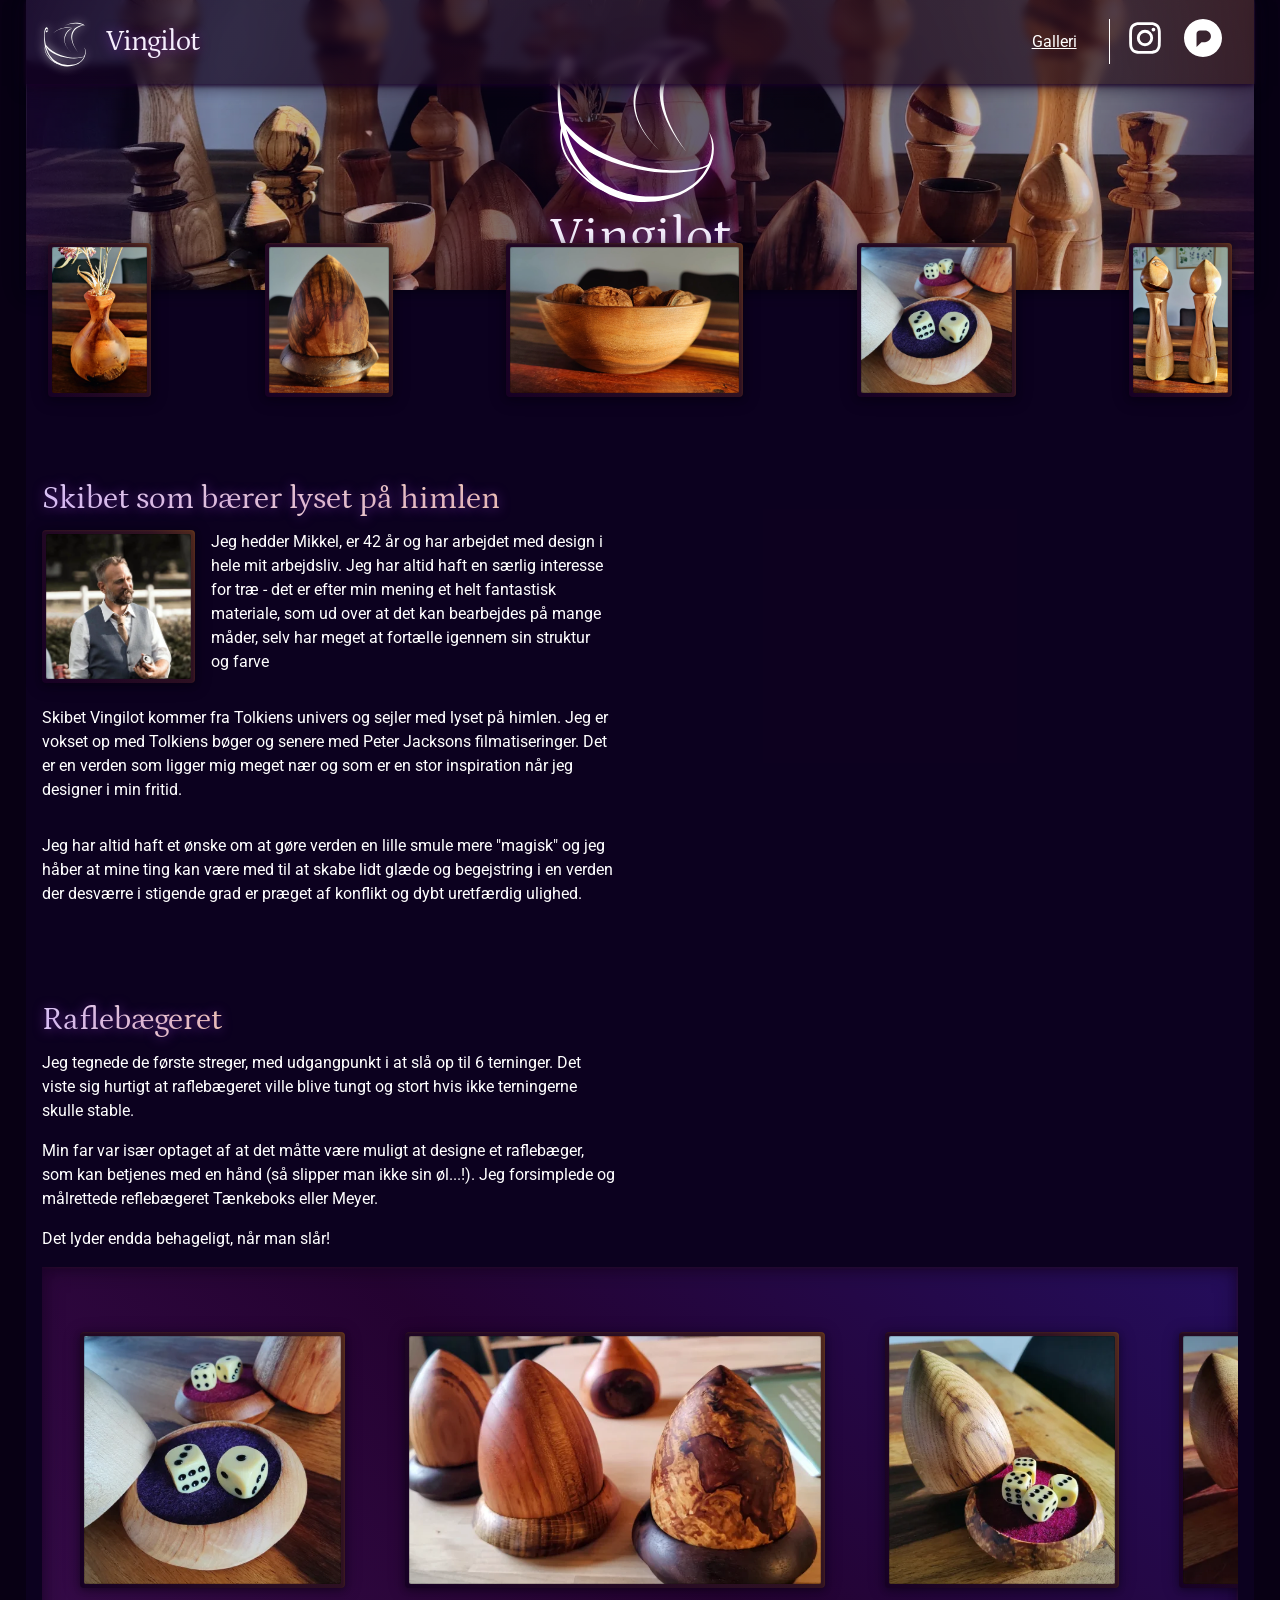
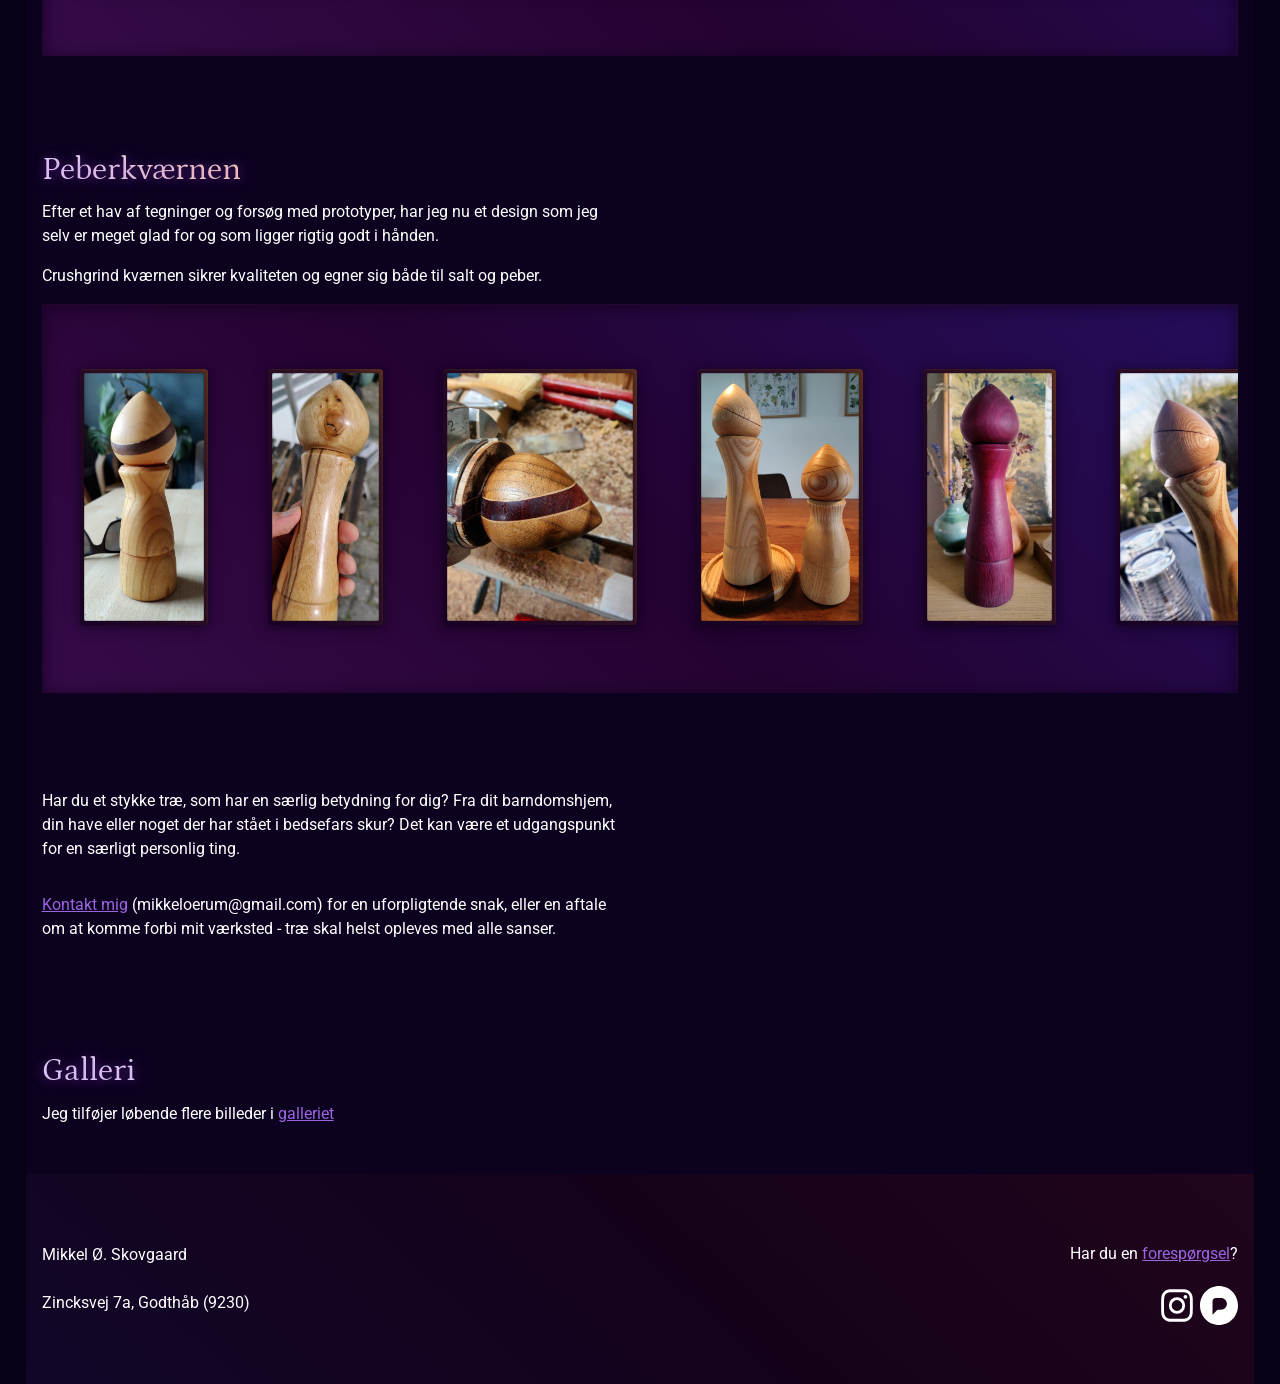
<file: index.html>
<!doctype html>
<html lang="da-DK">
<head>
	<meta charset="UTF-8">
	<meta name="title" content="Trædrejer, Mikkel Ø. Skovgaard">
	<meta name="description" content="Jeg designer og drejer i træ og forsøger at skabe et lille strejf af hverdagsmagi med de ting jeg laver.">
	<meta name="viewport" content="width=device-width, initial-scale=1.0, maximum-scale=1, user-scalable=0">
    <link rel="canonical" href="https://vingilot.dk" />
	<title>Vingilot, trædrejer Mikkel Ø. Skovgaard</title>

    <link rel="stylesheet" href="styles/index.css">
</head>
<body>
	<div class="header-menu">
		<div class="left">
			<img src="images/vingilot_clean5.svg" alt="Vingilot logo, a ship">
			<h2>Vingilot</h2>
		</div>
		<div class="right">
			<div class="pages">
				<a href="pages/gallery.html">Galleri</a>
			</div>
			<div class="socials">
				<a href="https://www.instagram.com/mikkeloerumskp/" target="_blank"><img src="images/instagram-53.svg" /></a>
				<a href="https://pixelfed.dk/Mikkeloerum" target="_blank"><img src="images/pfed.svg" /></a>
			</div>
		</div>
	</div>
	<header>
		<div class="band">
			<div class="content">
				<img src="images/vingilot_clean5.svg" alt="Vingilot logo, a ship">
				<h1>Vingilot</h1>
			</div>
		</div>
	</header>
	
	<section class="band main-content">
		<div class="content">
			<div class="header-gallery">
				<button popovertarget="image1" class="hidden-500"> 
					<div class="gallery-image-container">
						<img src="images/gallery/vase.webp" alt="turned vase" />
					</div>
				</button>
				<button popovertarget="image3"> 
					<div class="gallery-image-container">
						<img src="images/gallery/raffle_knot.webp" alt="raffle cup made from wood. It looks a bit like an acorn" /> 
					</div>
				</button>
				<button popovertarget="image5"> 
					<div class="gallery-image-container">
						<img src="images/gallery/walnut_bowl.webp" alt="walnut bowl with walnuts in" /> 
					</div>
				</button>
				<button popovertarget="image6" class="hidden-800"> 
					<div class="gallery-image-container">
						<img src="images/gallery/raffle/raffle_10_small.webp" alt="Raffle cup with purple felt and dice" /> 
					</div>
				</button>
				<button popovertarget="image7" class="hidden-700"> 
					<div class="gallery-image-container">
						<img src="images/gallery/beech_grinders.webp" alt="pepper grinders made from beech wood. They both have knots and miscolorations" /> 
					</div>
				</button>

				<div class="popover-image" popover id="image1">
					<img src="images/gallery/vase.webp" alt="turned vase" />
				</div>
				<div class="popover-image" popover id="image3">
					<img src="images/gallery/raffle_knot.webp" alt="raffle cup made from wood. It looks a bit like an acorn"  />
				</div>
				<div class="popover-image" popover id="image4">
					<img src="images/gallery/cherry_grinders.webp" alt="2 pepper grinders made from smoked cherry wood" />
				</div>
				<div class="popover-image" popover id="image5">
					<img src="images/gallery/walnut_bowl.webp" alt="walnut bowl with walnuts in" />
				</div>
				<div class="popover-image" popover id="image6">
					<img src="images/gallery/raffle/raffle_10.webp" alt="Raffle cup with purple felt and dice" />
				</div>
				<div class="popover-image" popover id="image7">
					<img src="images/gallery/beech_grinders.webp" alt="pepper grinders made from beech wood. They both have knots and miscolorations" />
				</div>
			</div>
		</div>
    </section>
	<section class="band">
		<div class="content text">
			<div>
				<h2>Skibet som bærer lyset på himlen</h2>
			</div>
			<div class="mixed-content">
				<div class="inline-image">
					<div class="gallery-image-container">
						<img src="images/mikkel_casual.webp" alt="A picture of me" /> 
					</div>
				</div>
				<p>Jeg hedder Mikkel, er 42 år og har arbejdet med design i hele mit arbejdsliv. Jeg har altid haft en særlig interesse for træ - det er efter min mening et helt fantastisk materiale, som ud over at det kan bearbejdes på mange måder, selv har meget at fortælle igennem sin struktur og farve</p>
			</div>
			<p>Skibet Vingilot kommer fra Tolkiens univers og sejler med lyset på himlen. Jeg er vokset op med Tolkiens bøger og senere med Peter Jacksons filmatiseringer. Det er en verden som ligger mig meget nær og som er en stor inspiration når jeg designer i min fritid.</p>
			<p>Jeg har altid haft et ønske om at gøre verden en lille smule mere "magisk" og jeg håber at mine ting kan være med til at skabe lidt glæde og begejstring i en verden der desværre i stigende grad er præget af konflikt og dybt uretfærdig ulighed.</p>
		</div>
    </section>
	<section class="band">
		<div class="content">
			<div class="product">
				<h2>Raflebægeret</h2>
				<p>Jeg tegnede de første streger, med udgangpunkt i at slå op til 6 terninger. Det viste sig hurtigt at raflebægeret ville blive tungt og stort hvis ikke terningerne skulle stable.</p>
				<p>Min far var især optaget af at det måtte være muligt at designe et raflebæger, som kan betjenes med en hånd (så slipper man ikke sin øl...!). Jeg forsimplede og målrettede reflebægeret Tænkeboks eller Meyer.</p>
				<p>Det lyder endda behageligt, når man slår!</p>
				<div class="gallery">
					<button popovertarget="raffle_10"> 
						<div class="gallery-image-container">
							<img src="images/gallery/raffle/raffle_10_small.webp" alt="raffle cup with dice" /> 
						</div>
					</button>
					<button popovertarget="raffle_4"> 
						<div class="gallery-image-container">
							<img src="images/gallery/raffle/raffle_4_small.webp" alt="3 acorn shaped raffle cups" /> 
						</div>
					</button>
					<button popovertarget="raffle_a"> 
						<div class="gallery-image-container">
							<img src="images/gallery/raffle/raffle_a_small.webp" alt="raffle cup. the lid is leaning on the base revealing 4 dice" /> 
						</div>
					</button>
					<button popovertarget="raffle_8"> 
						<div class="gallery-image-container">
							<img src="images/gallery/raffle/raffle_8_small.webp" alt="raffle cup. the lid is leaning on the base" /> 
						</div>
					</button>
					<button popovertarget="raffle_3"> 
						<div class="gallery-image-container">
							<img src="images/gallery/raffle/raffle_3_small.webp" alt="rafle cups on a shelf" /> 
						</div>
					</button>
					<button popovertarget="raffle_2"> 
						<div class="gallery-image-container">
							<img src="images/gallery/raffle/raffle_2_small.webp" alt="4 raffle cups. the one in front has it's lid leaning on the base revealing 4 dice on red felt" /> 
						</div>
					</button>
					<button popovertarget="raffle_7"> 
						<div class="gallery-image-container">
							<img src="images/gallery/raffle/raffle_7_small.webp" alt="raffle cup with 2 dungeons and dragons dice" /> 
						</div>
					</button>
					<button popovertarget="raffle_9"> 
						<div class="gallery-image-container">
							<img src="images/gallery/raffle/raffle_9_small.webp" alt="4 raffle cups" /> 
						</div>
					</button>
					<button popovertarget="raffle_6"> 
						<div class="gallery-image-container">
							<img src="images/gallery/raffle/raffle_6_small.webp" alt="raffle cup with amaranth detail. 4 dice" /> 
						</div>
					</button>

					<div class="popover-image" popover id="raffle_10">
						<img src="images/gallery/raffle/raffle_10.webp" loading="lazy" alt="raffle cup with dice" /> 
					</div>
					<div class="popover-image" popover id="raffle_2">
						<img src="images/gallery/raffle/raffle_2.webp" loading="lazy" alt="4 raffle cups. the one in front has it's lid leaning on the base revealing 4 dice on red felt" /> 
					</div>
					<div class="popover-image" popover id="raffle_3">
						<img src="images/gallery/raffle/raffle_3.webp" loading="lazy" alt="rafle cups on a shelf" /> 
					</div>
					<div class="popover-image" popover id="raffle_4">
						<img src="images/gallery/raffle/raffle_4.webp" loading="lazy" alt="3 acorn shaped raffle cups" /> 
					</div>
					<div class="popover-image" popover id="raffle_6">
						<img src="images/gallery/raffle/raffle_6.webp" loading="lazy" alt="raffle cup with amaranth detail. 4 dice" /> 
					</div>
					<div class="popover-image" popover id="raffle_7">
						<img src="images/gallery/raffle/raffle_7.webp" loading="lazy" alt="raffle cup with 2 dungeons and dragons dice" /> 
					</div>
					<div class="popover-image" popover id="raffle_8">
						<img src="images/gallery/raffle/raffle_8.webp" loading="lazy" alt="raffle cup. the lid is leaning on the base" /> 
					</div>
					<div class="popover-image" popover id="raffle_9">
						<img src="images/gallery/raffle/raffle_9.webp" loading="lazy" alt="4 raffle cups" /> 
					</div>
					<div class="popover-image" popover id="raffle_a">
						<img src="images/gallery/raffle/raffle_a.webp" loading="lazy" alt="raffle cup. the lid is leaning on the base revealing 4 dice" /> 
					</div>
				</div>
			</div>
		</div>
	</section>
	<section class="band">
		<div class="content">
			<div class="product">
				<h2>Peberkværnen</h2>
				<p>Efter et hav af tegninger og forsøg med prototyper, har jeg nu et design som jeg selv er meget glad for og som ligger rigtig godt i hånden.</p>
				<p>Crushgrind kværnen sikrer kvaliteten og egner sig både til salt og peber.</p>
				<div class="gallery">
					<button popovertarget="grinder_9"> 
						<div class="gallery-image-container">
							<img src="images/gallery/grinder/grinder_9.webp" alt="cherry pepper grinder with walnut detail." /> 
						</div>
					</button>
					<button popovertarget="grinder_2"> 
						<div class="gallery-image-container">
							<img src="images/gallery/grinder/grinder_2.webp" alt="beech pepper grinder with a knot and miscolored wood" /> 
						</div>
					</button>
					<button popovertarget="grinder_b"> 
						<div class="gallery-image-container">
							<img src="images/gallery/grinder/grinder_b.webp" alt="walnut pepper grinder top sitting in the lathe. amaranth detail" /> 
						</div>
					</button>
					<button popovertarget="grinder_a"> 
						<div class="gallery-image-container">
							<img src="images/gallery/grinder/grinder_a.webp" alt="a big and a small pepper grinder in a light wood" /> 
						</div>
					</button>
					<button popovertarget="grinder_5"> 
						<div class="gallery-image-container">
							<img src="images/gallery/grinder/grinder_5.webp" alt="amarant pepper grinder" /> 
						</div>
					</button>
					<button popovertarget="grinder_6"> 
						<div class="gallery-image-container">
							<img src="images/gallery/grinder/grinder_6.webp" alt="pepper grinder on a table. Sunshine in the background" /> 
						</div>
					</button>
					<button popovertarget="grinder_7"> 
						<div class="gallery-image-container">
							<img src="images/gallery/grinder/grinder_7.webp" alt="2 pepper grinders one is dark made from walnut and ebony the other from beech wood" /> 
						</div>
					</button>
					<button popovertarget="grinder_3"> 
						<div class="gallery-image-container">
							<img src="images/gallery/grinder/grinder_3.webp" alt="hand holding a small and a large pepper grinder" /> 
						</div>
					</button>
					<button popovertarget="grinder_1"> 
						<div class="gallery-image-container">
							<img src="images/gallery/grinder/grinder_1.webp" alt="small pepper grinder made from light wood" /> 
						</div>
					</button>
					<button popovertarget="grinder_8"> 
						<div class="gallery-image-container">
							<img src="images/gallery/grinder/grinder_8.webp" alt="small pepper grinder made from cherry standing on a lawn" /> 
						</div>
					</button>

					<div class="popover-image" popover id="grinder_1">
						<img src="images/gallery/grinder/grinder_1.webp" alt="small pepper grinder made from light wood" />
					</div>
					<div class="popover-image" popover id="grinder_2">
						<img src="images/gallery/grinder/grinder_2.webp" alt="beech pepper grinder with a knot and miscolored wood" />
					</div>
					<div class="popover-image" popover id="grinder_3">
						<img src="images/gallery/grinder/grinder_3.webp" alt="hand holding a small and a large pepper grinder" />
					</div>
					<div class="popover-image" popover id="grinder_5">
						<img src="images/gallery/grinder/grinder_5.webp" alt="amarant pepper grinder" />
					</div>
					<div class="popover-image" popover id="grinder_6">
						<img src="images/gallery/grinder/grinder_6.webp" alt="pepper grinder on a table. Sunshine in the background" />
					</div>
					<div class="popover-image" popover id="grinder_7">
						<img src="images/gallery/grinder/grinder_7.webp" alt="2 pepper grinders one is dark made from walnut and ebony the other from beech wood" />
					</div>
					<div class="popover-image" popover id="grinder_8">
						<img src="images/gallery/grinder/grinder_8.webp" alt="small pepper grinder made from cherry standing on a lawn" />
					</div>
					<div class="popover-image" popover id="grinder_9">
						<img src="images/gallery/grinder/grinder_9.webp" alt="cherry pepper grinder with walnut detail." />
					</div>
					<div class="popover-image" popover id="grinder_a">
						<img src="images/gallery/grinder/grinder_a.webp" alt="a big and a small pepper grinder in a light wood" />
					</div>
					<div class="popover-image" popover id="grinder_b">
						<img src="images/gallery/grinder/grinder_b.webp" alt="walnut pepper grinder top sitting in the lathe. amaranth detail" />
					</div>
				</div>
			</div>
		</div>
	</section>
	<section class="band">
		<div class="content text">
			<p>Har du et stykke træ, som har en særlig betydning for dig? Fra dit barndomshjem, din have eller noget der har stået i bedsefars skur? Det kan være et udgangspunkt for en særligt personlig ting.</p>
			<p><a href="mailto:mikkeloerum@gmail.com">Kontakt mig</a> (mikkeloerum@gmail.com) for en uforpligtende snak, eller en aftale om at komme forbi mit værksted - træ skal helst opleves med alle sanser.</p>
		</div>
    </section>
	<section class="band">
		<div class="content text">
			<h2>Galleri</h2>
			<p>Jeg tilføjer løbende flere billeder i <a href="pages/gallery.html">galleriet</a></p>
		</div>
    </section>
	<footer class="band">
		<div class="content">
			<div>
				<p>Mikkel Ø. Skovgaard</p>
				<p>Zincksvej 7a, Godthåb (9230)</p>
			</div>
			<div class="right">
				<p>Har du en <a href="mailto:mikkeloerum@gmail.com">forespørgsel</a>?</p>
				<div class="socials">
					<a href="https://www.instagram.com/mikkeloerumskp/" target="_blank"><img src="images/instagram-53.svg" /></a>
					<a href="https://pixelfed.dk/Mikkeloerum" target="_blank"><img src="images/pfed.svg" /></a>
				</div>
			</div>	
		</div>
	</footer>
</body>

<!--

Hylden som interaktivt billede.

small images for performance

Better camera
About me page/section - More Vingilot, storytelling

(Hero image) - still want to do the one with stuff in the dunes
(Responsive improvements)

News section? Image feed?

-->

</html>
</file>
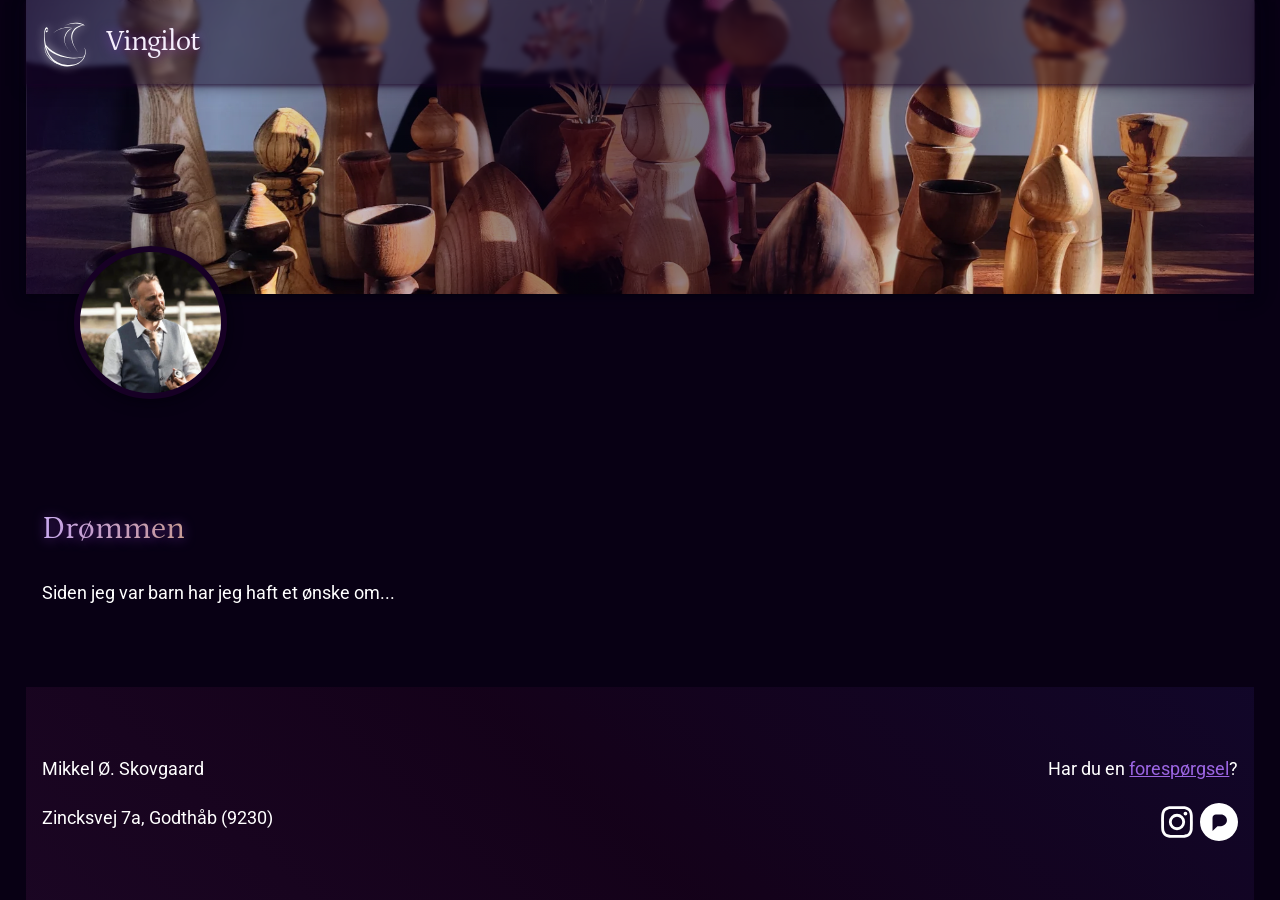
<file: pages/about.html>
<!doctype html>
<html lang="da-DK">
<head>
	<meta charset="UTF-8">
	<meta name="title" content="Trædrejer, Mikkel Ø. Skovgaard">
	<meta name="description" content="Jeg designer og drejer i træ og forsøger at skabe et lille strejf af hverdagsmagi med de ting jeg laver.">
	<meta name="viewport" content="width=device-width, initial-scale=1.0, maximum-scale=1, user-scalable=0">
    <link rel="canonical" href="https://vingilot.dk" />
	<title>Vingilot, trædrejer Mikkel Ø. Skovgaard</title>

    <link rel="stylesheet" href="../styles/about.css">
</head>
<body>
	<div class="header-menu">
		<div class="left">
			<img src="../images/vingilot_clean5.svg" alt="Vingilot logo, a ship">
			<h2>Vingilot</h2>
		</div>	
	</div>
	<header>
		<div class="band">
			<div class="content">
			</div>
		</div>
	</header>
	
	<section class="band main-content">
		<div class="content">
			<div class="header-gallery">
				<div class="gallery-image-container">
					<img src="../images/mikkel_casual.webp" alt="A picture of me" /> 
				</div>
			</div>
		</div>
    </section>
	<section class="band">
		<div class="content text">
			<div>
				<h2>Drømmen</h2>
			</div>
			<p>Siden jeg var barn har jeg haft et ønske om...</p>
		</div>
    </section>
	
	<footer class="band">
		<div class="content">
			<div>
				<p>Mikkel Ø. Skovgaard</p>
				<p>Zincksvej 7a, Godthåb (9230)</p>
			</div>
			<div class="right">
				<p>Har du en <a href="mailto:mikkeloerum@gmail.com">forespørgsel</a>?</p>
				<div class="socials">
					<a href="https://www.instagram.com/mikkeloerumskp/" target="_blank"><img src="../images/instagram-53.svg" /></a>
					<a href="https://pixelfed.dk/Mikkeloerum" target="_blank"><img src="../images/pfed.svg" /></a>
				</div>
			</div>	
		</div>
	</footer>
</body>

<!--

Link to socials, link back here..

Hylden som interaktivt billede.

small images for performance

Better camera
About me page/section - More Vingilot, storytelling

(Hero image) - still want to do the one with stuff in the dunes
(Responsive improvements)

News section? Image feed?

-->

</html>
</file>
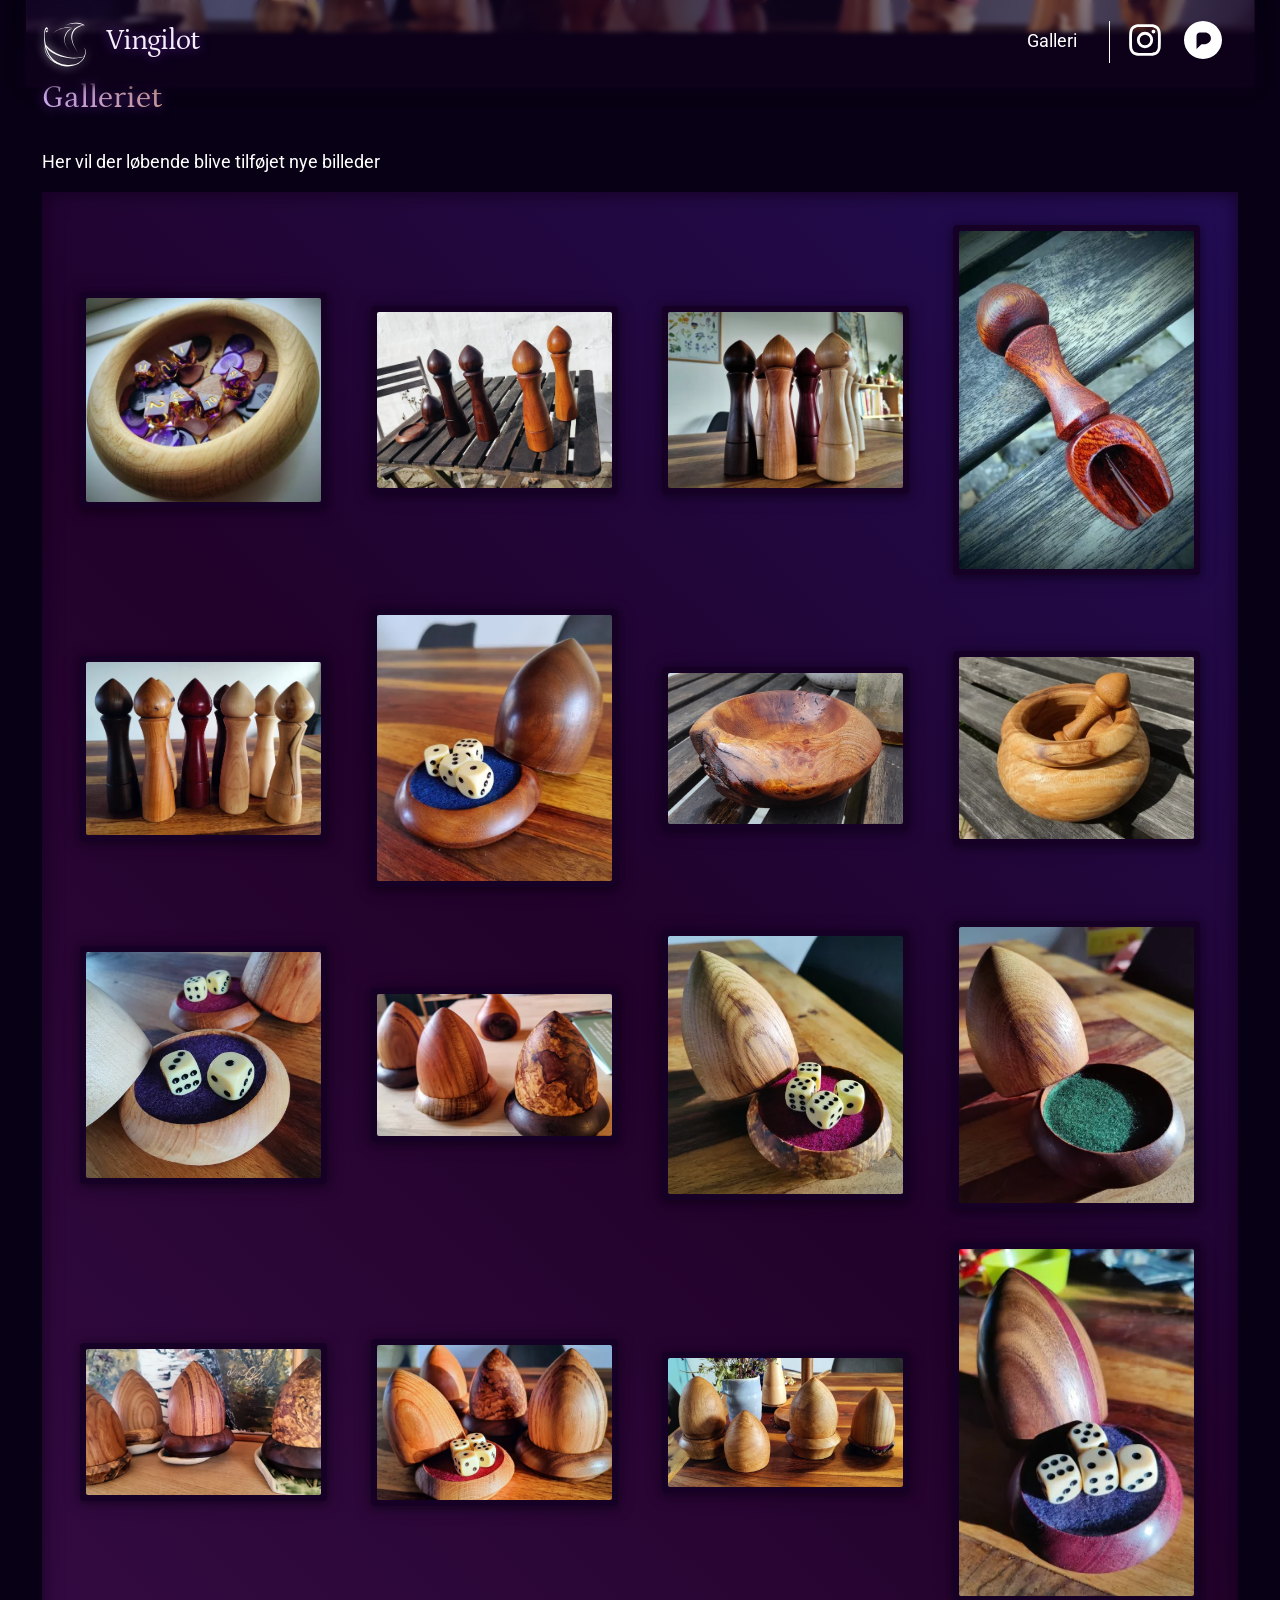
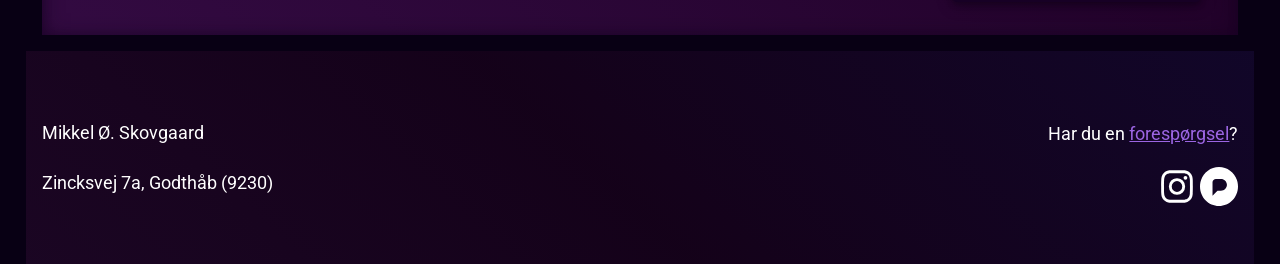
<file: pages/gallery.html>
<!doctype html>
<html lang="da-DK">
<head>
	<meta charset="UTF-8">
	<meta name="title" content="Trædrejer, Mikkel Ø. Skovgaard">
	<meta name="description" content="Jeg designer og drejer i træ og forsøger at skabe et lille strejf af hverdagsmagi med de ting jeg laver.">
	<meta name="viewport" content="width=device-width, initial-scale=1.0, maximum-scale=1, user-scalable=0">
    <link rel="canonical" href="https://vingilot.dk" />
	<title>Vingilot, trædrejer Mikkel Ø. Skovgaard</title>

    <link rel="stylesheet" href="../styles/gallery.css">
</head>
<body>
	<div class="header-menu">
		<div class="left">
			<a href="../index.html">
				<img src="../images/vingilot_clean5.svg" alt="Vingilot logo, a ship">
				<h2>Vingilot</h2>
			</a>
		</div>
		<div class="right">
			<div class="pages">
				<p>Galleri</p>
			</div>
			<div class="socials">
				<a href="https://www.instagram.com/mikkeloerumskp/" target="_blank"><img src="../images/instagram-53.svg" /></a>
				<a href="https://pixelfed.dk/Mikkeloerum" target="_blank"><img src="../images/pfed.svg" /></a>
			</div>
		</div>
	</div>
	<header>
		<div class="band">
			<div class="content">
			</div>
		</div>
	</header>
	
	<section class="band">
		<div class="content">
			<div>
				<h2>Galleriet</h2>
			</div>
			<p>Her vil der løbende blive tilføjet nye billeder</p>
			<div class="product">
				<div class="gallery">
					<button popovertarget="g08"> 
						<div class="gallery-image-container">
							<img src="../images/gallery/optimized/gallery_08_small.webp" alt="Dice and picks in a bowl made from oak" />
						</div>
					</button>
					<button popovertarget="g07"> 
						<div class="gallery-image-container">
							<img src="../images/gallery/optimized/gallery_07_small.webp" alt="Pepper grinders and a raffle cup on a small cafe table" />
						</div>
					</button>
					<button popovertarget="g06"> 
						<div class="gallery-image-container">
							<img src="../images/gallery/optimized/gallery_06_small.webp" alt="Pepper grinders" />
						</div>
					</button>
					<button popovertarget="g05"> 
						<div class="gallery-image-container">
							<img src="../images/gallery/optimized/gallery_05_small.webp" alt="Spoon" />
						</div>
					</button>
					<button popovertarget="g04"> 
						<div class="gallery-image-container">
							<img src="../images/gallery/optimized/gallery_04_small.webp" alt="Many pepper grinders on a table" />
						</div>
					</button>
					<button popovertarget="g03"> 
						<div class="gallery-image-container">
							<img src="../images/gallery/optimized/gallery_03_small.webp" alt="Raffle cup made from walnut with blue felt" />
						</div>
					</button>
					<button popovertarget="g02"> 
						<div class="gallery-image-container">
							<img src="../images/gallery/optimized/gallery_02_small.webp" alt="Bowl made from elm" />
						</div>
					</button>
					<button popovertarget="g01"> 
						<div class="gallery-image-container">
							<img src="../images/gallery/optimized/gallery_01_small.webp" alt="Salt jar with spoon" /> 
						</div>
					</button>
					<button popovertarget="raffle_7"> 
						<div class="gallery-image-container">
							<img src="../images/gallery/raffle/raffle_10_small.webp" alt="raffle cup with dice" /> 
						</div>
					</button>
					<button popovertarget="raffle_4"> 
						<div class="gallery-image-container">
							<img src="../images/gallery/raffle/raffle_4_small.webp" alt="3 acorn shaped raffle cups" /> 
						</div>
					</button>
					<button popovertarget="raffle_a"> 
						<div class="gallery-image-container">
							<img src="../images/gallery/raffle/raffle_a_small.webp" alt="raffle cup. the lid is leaning on the base revealing 4 dice" /> 
						</div>
					</button>
					<button popovertarget="raffle_8"> 
						<div class="gallery-image-container">
							<img src="../images/gallery/raffle/raffle_8_small.webp" alt="raffle cup. the lid is leaning on the base" /> 
						</div>
					</button>
					<button popovertarget="raffle_3"> 
						<div class="gallery-image-container">
							<img src="../images/gallery/raffle/raffle_3_small.webp" alt="rafle cups on a shelf" /> 
						</div>
					</button>
					<button popovertarget="raffle_2"> 
						<div class="gallery-image-container">
							<img src="../images/gallery/raffle/raffle_2_small.webp" alt="4 raffle cups. the one in front has it's lid leaning on the base revealing 4 dice on red felt" /> 
						</div>
					</button>
					<button popovertarget="raffle_9"> 
						<div class="gallery-image-container">
							<img src="../images/gallery/raffle/raffle_9_small.webp" alt="4 raffle cups" /> 
						</div>
					</button>
					<button popovertarget="raffle_6"> 
						<div class="gallery-image-container">
							<img src="../images/gallery/raffle/raffle_6_small.webp" alt="raffle cup with amaranth detail. 4 dice" /> 
						</div>
					</button>

					<div class="popover-image" popover id="g08">
						<img src="../images/gallery/optimized/gallery_08.webp" loading="lazy" alt="Dice and picks in a bowl made from oak" /> 
					</div>
					<div class="popover-image" popover id="g07">
						<img src="../images/gallery/optimized/gallery_07.webp" loading="lazy" alt="Pepper grinders and a raffle cup on a small cafe table" /> 
					</div>
					<div class="popover-image" popover id="g06">
						<img src="../images/gallery/optimized/gallery_06.webp" loading="lazy" alt="Pepper grinders" /> 
					</div>
					<div class="popover-image" popover id="g05">
						<img src="../images/gallery/optimized/gallery_05.webp" loading="lazy" alt="Spoon" /> 
					</div>
					<div class="popover-image" popover id="g04">
						<img src="../images/gallery/optimized/gallery_04.webp" loading="lazy" alt="Many pepper grinders on a table" /> 
					</div>
					<div class="popover-image" popover id="g03">
						<img src="../images/gallery/optimized/gallery_03.webp" loading="lazy" alt="Raffle cup made from walnut with blue felt" /> 
					</div>
					<div class="popover-image" popover id="g02">
						<img src="../images/gallery/optimized/gallery_02.webp" loading="lazy" alt="Bowl made from elm" /> 
					</div>
					<div class="popover-image" popover id="g01">
						<img src="../images/gallery/optimized/gallery_01.webp" loading="lazy" alt="Salt jar with spoon" /> 
					</div>
					<div class="popover-image" popover id="raffle_2">
						<img src="../images/gallery/raffle/raffle_2.webp" loading="lazy" alt="4 raffle cups. the one in front has it's lid leaning on the base revealing 4 dice on red felt" /> 
					</div>
					<div class="popover-image" popover id="raffle_3">
						<img src="../images/gallery/raffle/raffle_3.webp" loading="lazy" alt="rafle cups on a shelf" /> 
					</div>
					<div class="popover-image" popover id="raffle_4">
						<img src="../images/gallery/raffle/raffle_4.webp" loading="lazy" alt="3 acorn shaped raffle cups" /> 
					</div>
					<div class="popover-image" popover id="raffle_6">
						<img src="../images/gallery/raffle/raffle_6.webp" loading="lazy" alt="raffle cup with amaranth detail. 4 dice" /> 
					</div>
					<div class="popover-image" popover id="raffle_7">
						<img src="../images/gallery/raffle/raffle_10.webp" loading="lazy" alt="raffle cup with 2 dungeons and dragons dice" /> 
					</div>
					<div class="popover-image" popover id="raffle_8">
						<img src="../images/gallery/raffle/raffle_8.webp" loading="lazy" alt="raffle cup. the lid is leaning on the base" /> 
					</div>
					<div class="popover-image" popover id="raffle_9">
						<img src="../images/gallery/raffle/raffle_9.webp" loading="lazy" alt="4 raffle cups" /> 
					</div>
					<div class="popover-image" popover id="raffle_a">
						<img src="../images/gallery/raffle/raffle_a.webp" loading="lazy" alt="raffle cup. the lid is leaning on the base revealing 4 dice" /> 
					</div>
				</div>
			</div>
		</div>
	</section>
	
	<footer class="band">
		<div class="content">
			<div>
				<p>Mikkel Ø. Skovgaard</p>
				<p>Zincksvej 7a, Godthåb (9230)</p>
			</div>
			<div class="right">
				<p>Har du en <a href="mailto:mikkeloerum@gmail.com">forespørgsel</a>?</p>
				<div class="socials">
					<a href="https://www.instagram.com/mikkeloerumskp/" target="_blank"><img src="../images/instagram-53.svg" /></a>
					<a href="https://pixelfed.dk/Mikkeloerum" target="_blank"><img src="../images/pfed.svg" /></a>
				</div>
			</div>	
		</div>
	</footer>
</body>

</html>
</file>
<file: styles/index.css>
@import url('https://fonts.googleapis.com/css2?family=Petrona:ital,wght@0,400;1,700&family=Roboto:wght@300;400;700&display=swap');

*,
*::before,
*::after {
  box-sizing: border-box;
}

html, body {
    font-size: 16px;
    padding: 0;
    margin: 0;
    display: flex;
    flex: 1;
    flex-direction: column;
    height: 100vh;
    position: relative;
    background-color: #080014;
    color: #fff;
    align-items: center;
}

.header-menu {
    position: fixed;
    top: 0;
    padding: 1rem;
    background-color: rgba(18, 2, 32, 0.7);
    background-image: linear-gradient(66deg, rgba(21, 2, 32, 0), rgba(233, 149, 14, 0.056) 80%, rgba(233, 149, 14, 0.133));
    z-index: 8;
    display: flex;
    justify-content: space-between;
    backdrop-filter: blur(0.28rem);
    box-shadow: 0 2px 4px rgba(26, 0, 41, 0.8), 0 2px 16px rgba(17, 0, 27, 0.7);

    h2 {
        margin: 0;
        font-size: 1.8rem;
        font-weight: 400;
        letter-spacing: -1px;
    }

    a, a:visited {
        color: #fff;
    }

    img {
        width: 3rem;
        margin-right: 1rem;
        filter: drop-shadow(0 0 .3rem rgb(255, 255, 255));
    }

    .left, .right {
        display: flex;
        align-items: center;
    }

    .right {
        justify-content: flex-end;
    }

    .socials {
        border-left: 1px solid #fff;
        padding-left: 1rem;
        margin-left: 2rem;

        img {
            width: 2.4rem;
            filter: none;
        }
    }
}

header {
    max-width: 1920px;
    background-image: radial-gradient(circle,rgba(11, 1, 24, 0.626) 15%, rgba(11, 1, 24, 0.118) 67%, rgba(28, 2, 51, 0.674) 100%), url(../images/vingi_bg.webp);
    background-size: cover;
    background-position: center;
    box-shadow: 0px 2px 6px #03000836, 0px 2px 12px #05000f5d, 0px 2px 24px #0a01202c;
    position: relative;
    z-index: 0;
    width: 100%;
    aspect-ratio: 2.6;
    flex-direction: column;
    display: flex;

    .content {
        align-items: center;
        flex-direction: row;
        justify-content: center;
    }

    img {
        width: clamp(4rem, 14vw, 18rem);
        filter: drop-shadow(0 0 .5rem rgb(136, 4, 212));
    }

    h1 {
        filter: drop-shadow(0 0 .5rem rgba(136, 4, 212, 0.23));
    }
}

section {
    background-color: #1e064637;
}

section, header, footer, .header-menu {
    width: clamp(360px, 96vw, 1800px);
}

.band .header-navigation .content {
    align-items: center;
    flex-direction: row;
}

.band {
    display: flex;
    flex: 1;
    justify-content: center;
}

.band .content {
    display: flex;
    flex: 1; 
    flex-direction: column;
    padding: 1em;
    max-width: 100%;
}

.content.text {
    padding-top: 2rem;
    padding-bottom: 2rem;
}

.content h2 {
    display: inline-block;
	background: linear-gradient(90deg, #e1d1f7, #f5cdb2);
	background-clip: text;
	-webkit-text-fill-color: transparent;
}

p, a {
    font-family: 'Roboto', sans-serif;
    line-height: 1.5em;
    max-width: 36rem;
    font-size: 1rem;
    text-wrap: pretty;
}

a, a:visited {
    color: #9b65e2;
    text-decoration: underline;
    text-underline-position: from-font;
    text-decoration-skip-ink: auto;
}

a:hover {
    text-decoration: underline;
}

h1, h2, h3, h4, h5, h6 {
    font-family: 'Roboto', sans-serif;
}

h1, h2 {
    color: #f5eefd;
    text-shadow: 0px 1px 0.7rem #9b44e298;
    font-family: "Petrona", serif;
}

h1 {
    font-size: clamp(2rem, calc(2.8vw + 1rem), 4rem);
    font-weight: 400;
    margin-top: 0;
    margin-bottom: 0.5rem;
}

h2 {
    margin-top: 2rem;
    margin-bottom: 0.8rem;
    font-size: 2rem;
    font-weight: 400;
}

h2 + p {
    margin-top: 0;
}

.inline-image {
    display: inline-block;
    margin-right: 1rem;
}

.mixed-content {
    display: flex;
    max-width: 36rem;

    p {
        margin-top: 0;
    }
}

.header-gallery {
    display: flex;
    justify-content: space-between;
    position: relative;
    z-index: 4;
    margin-top: clamp(-8rem, -5vw, -3rem);
}

.gallery {
    display: flex;
    gap: 3rem;
    overflow-y: auto;
    max-width: 100%;
    background-image: linear-gradient(43deg,#801d945b,#4c044e5f 46%,#5828dd51);
    padding: 4rem 2rem;
    box-shadow: inset 0 2px 8px rgba(26, 0, 41, 0.474), inset 0 2px 20px rgba(17, 0, 27, 0.618), inset -1px 1px 3px -1px rgba(233, 149, 14, 0.214);
    margin-bottom: 2rem;

    .gallery-image-container {
        height: clamp(256px, 18vw, 420px);
    }

}

button {
    border: none;
    background-color: transparent;
}

.gallery-image-container {
    display: inline-block;
    height: clamp(128px, 12vw, 256px);
    padding: 4px;
    border-radius: 4px;
    box-shadow: 0px 2px 6px #03000849, 0px 2px 16px #05000f5b, inset -1px 1px 3px -1px rgba(233, 149, 14, 0.2);
    cursor: pointer;
    background-color: rgb(23, 0, 37);
    background-image: linear-gradient(66deg, rgba(21, 2, 32, 0), rgba(233, 149, 14, 0.127) 80%, rgba(233, 149, 14, 0.274));

    img {
        max-height: 100%;
        border-radius: 2px;
        outline: 1px solid #0700002c;
        outline-offset: -1px;
        display: flex;
    }
}

.popover-image {
    padding: 6px;
    display: flex;
    border-radius: 8px;
    box-shadow: 0px 2px 6px #030008a1, 0px 2px 16px 3px #05000f61, 0px 2px 24px 12px #0a012058, inset -1px 1px 3px -1px rgba(233, 149, 14, 0.2);
    transition: opacity .4s, translate .4s, overlay .4s allow-discrete, display .4s allow-discrete;
    opacity: 0;
    translate: 0 5em;
    background-color: rgb(23, 0, 37);
    background-image: linear-gradient(66deg, rgba(21, 2, 32, 0), rgba(233, 149, 14, 0.127) 80%, rgba(233, 149, 14, 0.17));
    content-visibility: hidden;
    border: none;

    &:popover-open {
        opacity: 1;
        translate: 0 0;
        content-visibility: visible;
    }

    img {
        max-width: 84vw;
        max-height: 84vh;
        border-radius: 4px;
        outline: 1px solid #0700005f;
        outline-offset: -1px;
    }
}

@starting-style {
  .popover-image {
    &:popover-open {
      opacity: 0;
      translate: 0 5em;
    }
  }
}

.image-band {
    display: inline-flex;
    flex-direction: row;
    flex: 1;
    gap: 2rem;
    flex-wrap: wrap;
    margin-bottom: 2rem;

    img {
        height: 320px;
        transition: all .25s ease;
        filter: saturate(0.84);

        &:hover {
            filter: saturate(1);
        }
    }
}

.shelf-item {
    position: relative;
    box-shadow: 0px 1px 7px #09000cb6, 0px 1px 14px #000000d8;

    img {
        position: relative;
        z-index: 0;
        height: 360px;
        
    }

    .shelf-item-info {
        position: absolute;
        z-index: 1;
        bottom: 0;
        right: 0;
        left: 0;
        background: linear-gradient(360deg,rgba(10, 1, 24, 0.911) 0%, rgba(17, 2, 36, 0) 100%);
        display: flex;
        flex-direction: column;
        align-items: end;
        padding: 1rem 1.5rem;
        padding-top: 8rem;
    }

    p {
        margin: 0;
        font-size: 2rem;
        line-height: 1;
        color: #dfc5ff;
        text-shadow: 0px 1px 4px #000;
    }
}

footer {
    background-color: #06010c;
    background-image: linear-gradient(223deg,#a21b6c2b,#4c044e34 46%,#5828dd23);
    padding: 2rem 0;
    width: 100%;

    img {
        width: 2.4rem;
    }
}

footer p, footer a, footer a:visited {
    line-height: 2rem;
}

footer a {
    text-decoration: underline;
}

footer.band .content {
    flex-direction: row;
    justify-content: space-between;
    align-items: center;
}

.right {
    text-align: right;
}

@media (max-width: 400px) {
    .header-menu {
        h2 {
            font-size: 1.4rem;
        }
    }
}

@media (max-width: 500px) {
    .hidden-500 {
        display: none;
    }
}

@media (max-width: 600px) {
    .hidden-600 {
        display: none;
    }
}

@media (max-width: 920px) {
    header {
        aspect-ratio: 2.2;
    }
}

@media (max-width: 800px) {
    .hidden-800 {
        display: none;
    }

    header {
        aspect-ratio: 1.8;
    }
    
    .header-menu, header {
        width: 100vw;
    }
}

@media (max-width: 700px) {
    .hidden-700 {
        display: none;
    }

    header {
        aspect-ratio: 1.6;
    }
}

@media (max-width: 600px) {
    .hidden-600 {
        display: none;
    }

    header {
        aspect-ratio: 1.2;
    }

    .gallery {
        max-width: initial;
        margin: 0 -1rem 0 -1rem;
        padding: 2rem;
        gap: 2rem
    }

    .popover-image img {
        max-width: 92vw;
    }

    .content.text {
        padding-top: 2rem;
        padding-bottom: 2rem;
    }

    footer {
        padding: 0;

        p, a {
            font-size: 0.9rem;
        }
    }

    .header-menu {
        img {
            margin: 0;
        }

        .socials {
            margin-left: 1rem;

            img {
                width: 2rem;
            }
        }
    }
}
</file>
<file: styles/about.css>
@import url('https://fonts.googleapis.com/css2?family=Petrona:ital,wght@0,400;1,700&family=Roboto:wght@300;400;700&display=swap');

*,
*::before,
*::after {
  box-sizing: border-box;
}

html, body {
    font-size: 16px;
    padding: 0;
    margin: 0;
    display: flex;
    flex: 1;
    flex-direction: column;
    height: 100vh;
    position: relative;
    background-color: #080014;
    color: #fff;
    align-items: center;
}

.header-menu {
    position: fixed;
    top: 0;
    padding: 1rem;
    background-color: rgba(18, 2, 32, 0.5);
    z-index: 8;
    display: flex;
    justify-content: space-between;
    backdrop-filter: blur(0.18rem);
    box-shadow: 0 2px 4px rgba(26, 0, 41, 0.58), 0 2px 14px rgba(17, 0, 27, 0.56);

    h2 {
        margin: 0;
        font-size: 1.8rem;
        font-weight: 400;
        letter-spacing: -1px;
    }

    img {
        width: 3rem;
        margin-right: 1rem;
        filter: drop-shadow(0 0 .3rem rgb(255, 255, 255));
    }

    .left {
        display: flex;
        align-items: center;
    }
}

header {
    max-width: 1920px;
    background-image: radial-gradient(circle,rgba(11, 1, 24, 0.551) 12%, rgba(11, 1, 24, 0) 67%, rgba(28, 2, 51, 0.541) 100%), url(../images/vingi_bg.webp);
    background-size: cover;
    background-position: center;
    box-shadow: 0px 2px 6px #03000836, 0px 2px 12px #05000f5d, 0px 2px 24px #0a01202c;
    position: relative;
    z-index: 0;
    width: 100%;
    aspect-ratio: 3.2;
    flex-direction: column;
    display: flex;

    .content {
        align-items: center;
        flex-direction: row;
        justify-content: center;
    }

    img {
        width: clamp(4rem, 14vw, 18rem);
        filter: drop-shadow(0 0 .5rem rgb(136, 4, 212));
    }

    h1 {
        filter: drop-shadow(0 0 .5rem rgba(136, 4, 212, 0.23));
    }
}

section, header, footer, .header-menu {
    width: clamp(360px, 96vw, 1800px);
}

.band .header-navigation .content {
    align-items: center;
    flex-direction: row;
}

.band {
    display: flex;
    flex: 1;
    justify-content: center;
}

.band .content {
    display: flex;
    flex: 1; 
    flex-direction: column;
    padding: 1em;
    max-width: 100%;
}

.content.text {
    padding-top: 4rem;
    padding-bottom: 4rem;
}

.content h2 {
    display: inline-block;
	background: linear-gradient(90deg, #ceb5ef, #cea78b);
	background-clip: text;
	-webkit-text-fill-color: transparent;
}

p, a {
    font-family: 'Roboto', sans-serif;
    line-height: 1.4em;
    max-width: 48rem;
    font-size: 1.1rem;
}

a, a:visited {
    color: #9b65e2;
    text-decoration: underline;
}

a:hover {
    text-decoration: underline;
}

h1, h2, h3, h4, h5, h6 {
    font-family: 'Roboto', sans-serif;
}

h1, h2 {
    color: #f5eefd;
    text-shadow: 0px 1px 0.7rem #9b44e298;
    font-family: "Petrona", serif;
}

h1 {
    font-size: clamp(2rem, calc(2.8vw + 1rem), 4rem);
    font-weight: 700;
    margin-top: 0;
    margin-bottom: 0.5rem;
}

h2 {
    margin-top: 2rem;
    margin-bottom: 1rem;
    font-size: 2rem;
    font-weight: 400;
}

h2 + p {
    margin-top: 0;
}

.header-gallery {
    display: flex;
    justify-content: space-between;
    position: relative;
    z-index: 4;
    margin-top: clamp(-8rem, -5vw, -3rem);
}

.gallery-image-container {
    display: inline-block;
    height: clamp(128px, 12vw, 256px);
    border: 6px solid rgb(23, 0, 37);
    border-radius: 400px;
    overflow: hidden;
    box-shadow: 0px 2px 6px #03000849, 0px 2px 16px #05000f5b;
    background-color: rgb(23, 0, 37);
    margin-left: 2rem;

    img {
        max-height: 100%;
    }
}


footer {
    background-color: #06010c;
    background-image: linear-gradient(43deg,#801d942b,#4c044e34 46%,#5828dd23);
    padding: 2rem 0;
    width: 100%;

    img {
        width: 2.4rem;
    }
}

footer p, footer a, footer a:visited {
    line-height: 2rem;
}

footer a {
    text-decoration: underline;
}

footer.band .content {
    flex-direction: row;
    justify-content: space-between;
    align-items: center;
}

.right {
    text-align: right;
}

@media (max-width: 600px) {
    .hidden-600 {
        display: none;
    }
}

@media (max-width: 800px) {
    .hidden-800 {
        display: none;
    }

    header {
        aspect-ratio: 1.8;
    }
    
    .header-menu, header {
        width: 100vw;
    }
}

@media (max-width: 700px) {
    .hidden-700 {
        display: none;
    }

    header {
        aspect-ratio: 1.6;
    }
}

@media (max-width: 600px) {
    .hidden-600 {
        display: none;
    }

    header {
        aspect-ratio: 1.2;
    }

    .gallery-image-container, .popover-image {
        border-width: 4px;
    }

    .gallery {
        max-width: initial;
        margin: 0 -1rem 0 -1rem;
        padding: 2rem;
        gap: 2rem
    }

    .popover-image img {
        max-width: 96vw;
    }

    .content.text {
        padding-top: 2rem;
        padding-bottom: 2rem;
    }

    footer {
        padding: 0;

        p, a {
            font-size: 0.9rem;
        }
    }
}
</file>
<file: styles/gallery.css>
@import url('https://fonts.googleapis.com/css2?family=Petrona:ital,wght@0,400;1,700&family=Roboto:wght@300;400;700&display=swap');

*,
*::before,
*::after {
  box-sizing: border-box;
}

html, body {
    font-size: 16px;
    padding: 0;
    margin: 0;
    display: flex;
    flex: 1;
    flex-direction: column;
    height: 100vh;
    position: relative;
    background-color: #080014;
    color: #fff;
    align-items: center;
}

.header-menu {
    position: fixed;
    top: 0;
    padding: 1rem;
    background-color: rgba(18, 2, 32, 0.5);
    z-index: 8;
    display: flex;
    justify-content: space-between;
    backdrop-filter: blur(0.18rem);
    box-shadow: 0 2px 4px rgba(26, 0, 41, 0.58), 0 2px 14px rgba(17, 0, 27, 0.56);

    h2 {
        margin: 0;
        font-size: 1.8rem;
        font-weight: 400;
        letter-spacing: -1px;
    }

    a, a:visited {
        color: #fff;
        display: contents;
    }

    p {
        margin: 0;
    }

    img {
        width: 3rem;
        margin-right: 1rem;
        filter: drop-shadow(0 0 .3rem rgb(255, 255, 255));
    }

    .left, .right {
        display: flex;
        align-items: center;
    }

    .right {
        justify-content: flex-end;
    }

    .socials {
        border-left: 1px solid #fff;
        padding-left: 1rem;
        margin-left: 2rem;

        img {
            width: 2.4rem;
            filter: none;
        }
    }
}

header {
    max-width: 1920px;
    background-image: radial-gradient(circle,rgba(11, 1, 24, 0.551) 12%, rgba(11, 1, 24, 0) 67%, rgba(28, 2, 51, 0.541) 100%), url(../images/vingi_bg.webp);
    background-size: cover;
    background-position: center;
    box-shadow: 0px 2px 6px #03000836, 0px 2px 12px #05000f5d, 0px 2px 24px #0a01202c;
    position: relative;
    z-index: 0;
    width: 100%;
    aspect-ratio: 3.2;
    flex-direction: column;
    display: flex;
}

section, header, footer, .header-menu {
    width: clamp(360px, 96vw, 1800px);
}

.band .header-navigation .content {
    align-items: center;
    flex-direction: row;
}

.band {
    display: flex;
    flex: 1;
    justify-content: center;
}

.band .content {
    display: flex;
    flex: 1; 
    flex-direction: column;
    padding: 1em;
    max-width: 100%;
}

.content.text {
    padding-top: 4rem;
    padding-bottom: 4rem;
}

.content h2 {
    display: inline-block;
	background: linear-gradient(90deg, #ceb5ef, #cea78b);
	background-clip: text;
	-webkit-text-fill-color: transparent;
}

p, a {
    font-family: 'Roboto', sans-serif;
    line-height: 1.4em;
    max-width: 48rem;
    font-size: 1.1rem;
}

a, a:visited {
    color: #9b65e2;
    text-decoration: underline;
}

a:hover {
    text-decoration: underline;
}

h1, h2, h3, h4, h5, h6 {
    font-family: 'Roboto', sans-serif;
}

h1, h2 {
    color: #f5eefd;
    text-shadow: 0px 1px 0.7rem #9b44e298;
    font-family: "Petrona", serif;
}

h1 {
    font-size: clamp(2rem, calc(2.8vw + 1rem), 4rem);
    font-weight: 700;
    margin-top: 0;
    margin-bottom: 0.5rem;
}

h2 {
    margin-top: 2rem;
    margin-bottom: 1rem;
    font-size: 2rem;
    font-weight: 400;
}

h2 + p {
    margin-top: 0;
}

.gallery {
    display: grid;
    display: grid-lanes; /* will override grid in browsers that support */
    grid-template-columns: repeat(auto-fill, minmax(256px, 1fr));
    gap: 2rem;
    max-width: 100%;
    background-image: linear-gradient(43deg,#801d945b,#4c044e5f 46%,#5828dd51);
    padding: 2rem;
    box-shadow: inset 0 2px 8px rgba(26, 0, 41, 0.474), inset 0 2px 20px rgba(17, 0, 27, 0.618);
}

button {
    border: none;
    background-color: transparent;
}

.gallery-image-container {
    display: flex;
    border: 6px solid rgb(23, 0, 37);
    border-radius: 4px;
    box-shadow: 0px 2px 6px #03000849, 0px 2px 16px #05000f5b;
    cursor: pointer;
    background-color: rgb(23, 0, 37);

    img {
        border-radius: 2px;
        max-width: 100%;
    }
}

.popover-image {
    padding: 0;
    border: 6px solid rgb(23, 0, 37);
    border-radius: 4px;
    box-shadow: 0px 2px 6px #030008a1, 0px 2px 16px 3px #05000f57, 0px 2px 24px 12px #0a012044;
    transition: opacity .4s, translate .4s, overlay .4s allow-discrete, display .4s allow-discrete;
    opacity: 0;
    translate: 0 5em;
    background-color: rgb(23, 0, 37);
    content-visibility: hidden;

    &:popover-open {
        opacity: 1;
        translate: 0 0;
        content-visibility: visible;
    }

    img {
        max-width: 84vw;
        max-height: 84vh;
    }
}

@starting-style {
  .popover-image {
    &:popover-open {
      opacity: 0;
      translate: 0 5em;
    }
  }
}

.image-band {
    display: inline-flex;
    flex-direction: row;
    flex: 1;
    gap: 2rem;
    flex-wrap: wrap;
    margin-bottom: 2rem;

    img {
        height: 320px;
        transition: all .25s ease;
        filter: saturate(0.84);

        &:hover {
            filter: saturate(1);
        }
    }
}

footer {
    background-color: #06010c;
    background-image: linear-gradient(43deg,#801d942b,#4c044e34 46%,#5828dd23);
    padding: 2rem 0;
    width: 100%;

    img {
        width: 2.4rem;
    }
}

footer p, footer a, footer a:visited {
    line-height: 2rem;
}

footer a {
    text-decoration: underline;
}

footer.band .content {
    flex-direction: row;
    justify-content: space-between;
    align-items: center;
}

.right {
    text-align: right;
}

@media (max-width: 600px) {
    .hidden-600 {
        display: none;
    }
}

@media (max-width: 800px) {
    .hidden-800 {
        display: none;
    }

    header {
        aspect-ratio: 1.8;
    }
    
    .header-menu, header {
        width: 100vw;
    }
}

@media (max-width: 700px) {
    .hidden-700 {
        display: none;
    }

    header {
        aspect-ratio: 1.6;
    }
}

@media (max-width: 600px) {
    .hidden-600 {
        display: none;
    }

    header {
        aspect-ratio: 1.2;
    }

    .gallery-image-container, .popover-image {
        border-width: 4px;
    }

    .gallery {
        max-width: initial;
        margin: 0 -1rem 0 -1rem;
        padding: 2rem;
        gap: 2rem
    }

    .popover-image img {
        max-width: 96vw;
    }

    .content.text {
        padding-top: 2rem;
        padding-bottom: 2rem;
    }

    footer {
        padding: 0;

        p, a {
            font-size: 0.9rem;
        }
    }

    .header-menu {
        img {
            margin: 0;
        }

        .socials {
            margin-left: 1rem;

            img {
                width: 2rem;
            }
        }
    }
}
</file>
